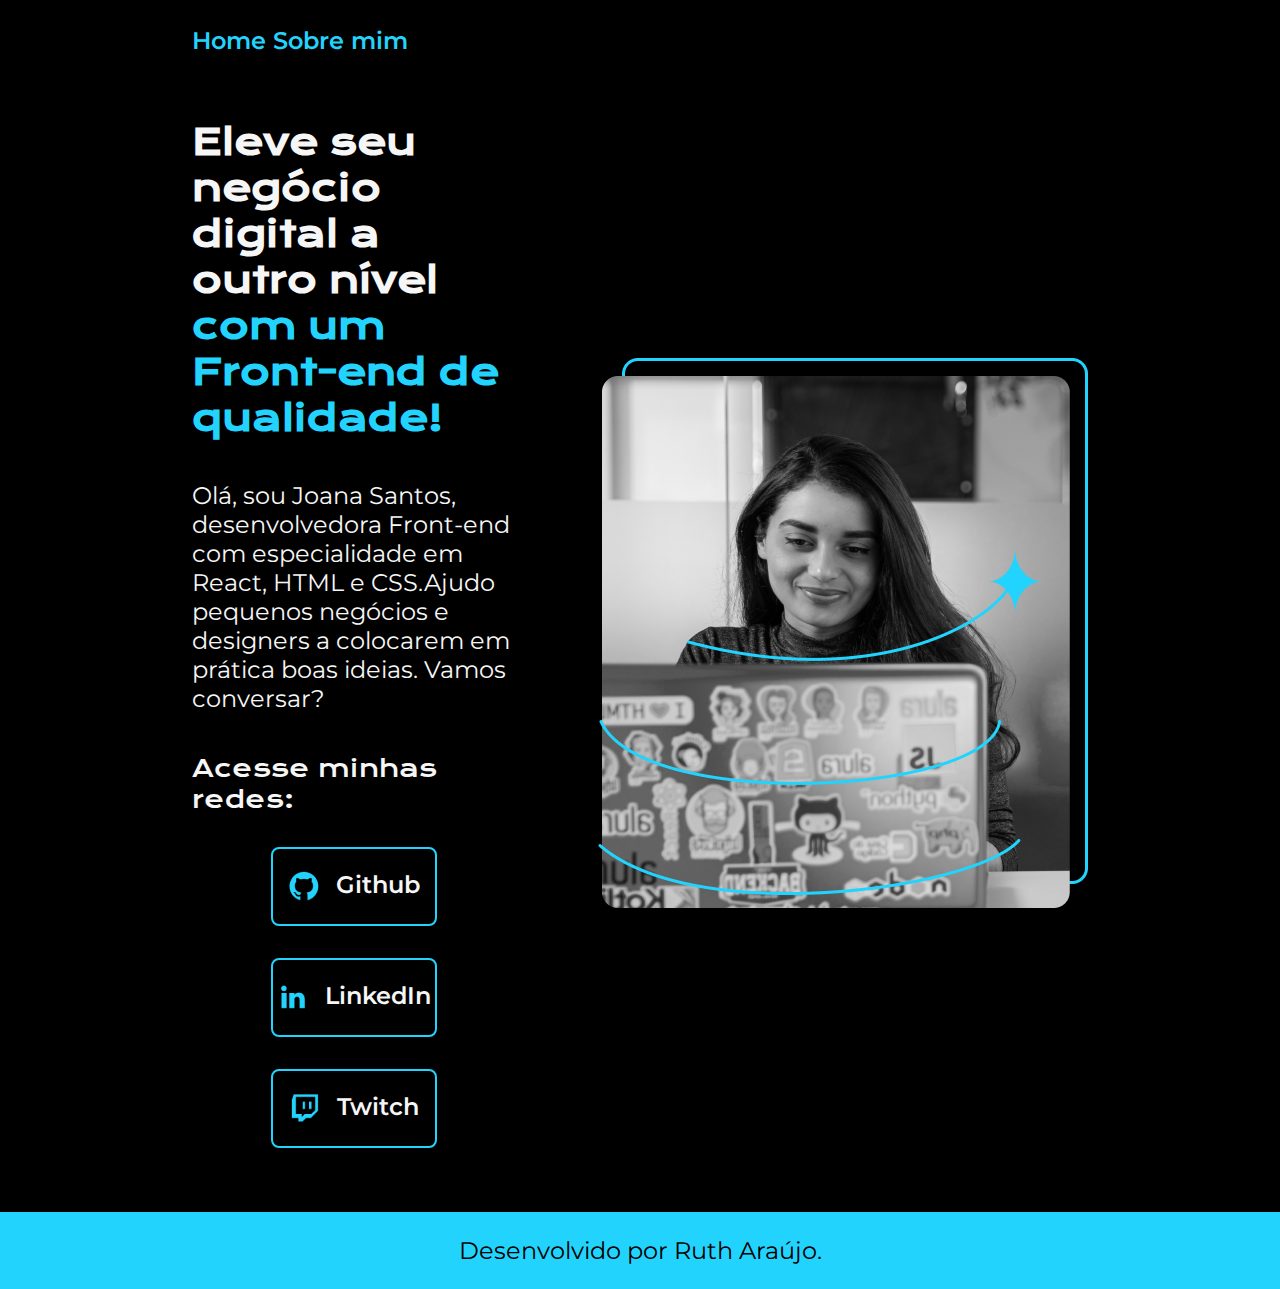
<file: index.html>
<!DOCTYPE html>
<html lang="pt-br">
<head>
    <meta charset="UTF-8">
    <meta http-equiv="X -UA-Compatible" content="IE -edge">
    <meta name="viewport" content="width=device-width, initial-scale=1.0">
    
    <title>Projeto inicial</title>

    <link rel="stylesheet" href="./styles/style.css">
    <!-- linkando a relação de stylecheet (folha de estilo) com referência (href) ao arquivo CSS-->
     <!-- ou seja, interligando o arquivo HTML e o CSS-->
</head>
<body>
        <header class="cabeçalho">
            <nav class="cabeçalho__menu">
              <a class="cabeçalho_menu_link" href="index.html">Home</a>
              <a class="cabeçalho_menu_link" href="about.html">Sobre mim</a>
            </nav>
            <!-- links para você navegar na página -->
        </header> 
        <main class="apresentacao">
    
        <section class="apresentacao__conteudo">
            <h1 class="apresentacao__conteudo__titulo">Eleve seu negócio digital a outro nível
                <strong class="titulo-destaque">com um Front-end de qualidade!</strong></h1>
                <!--destaca o texto de forma mais forte-- <span> -->
                
                <p class="apresentacao__conteudo__texto">Olá, sou Joana Santos, desenvolvedora Front-end com especialidade em React, 
                HTML e CSS.Ajudo pequenos negócios e designers a colocarem em prática boas ideias. 
                Vamos conversar?</p>
                <div class="apresentacao__links">
                    <h2 class="apresentacao__links__subtitulo">Acesse minhas redes:</h2>
                    
                    <a class="apresentacao__links__botoes" href="https://www.github.com/">
                        <img class="apresentacao__img" src="./assets/Logo Github.png" alt="Logo do Github">
                        Github
                    </a>
                
                    <a class="apresentacao__links__botoes" href="https://www.linkedin.com">
                        <img src="./assets/Logo linkedin.png" alt="Logo do LinkedIn">
                        LinkedIn
                    </a>
                
                    <a class="apresentacao__links__botoes" href="#">
                        <img src="./assets/Logo Twitch.png" alt="Logo do Twitch">
                        Twitch
                    </a>
                </div>
                
            <!--tag âncora (hiperlink para ser direcionado a outro lugar - href)-->
        </div>
       <!-- divisão de argumentos - algo visual-->
    </section>
        <img src="./assets/Imagem Projeto.png" alt="Aluna Alura mexendo no computador">
    </main>
            <footer class="rodape">
                <p>Desenvolvido por Ruth Araújo.</p>
            </footer>
   
</body>
</html>
</file>
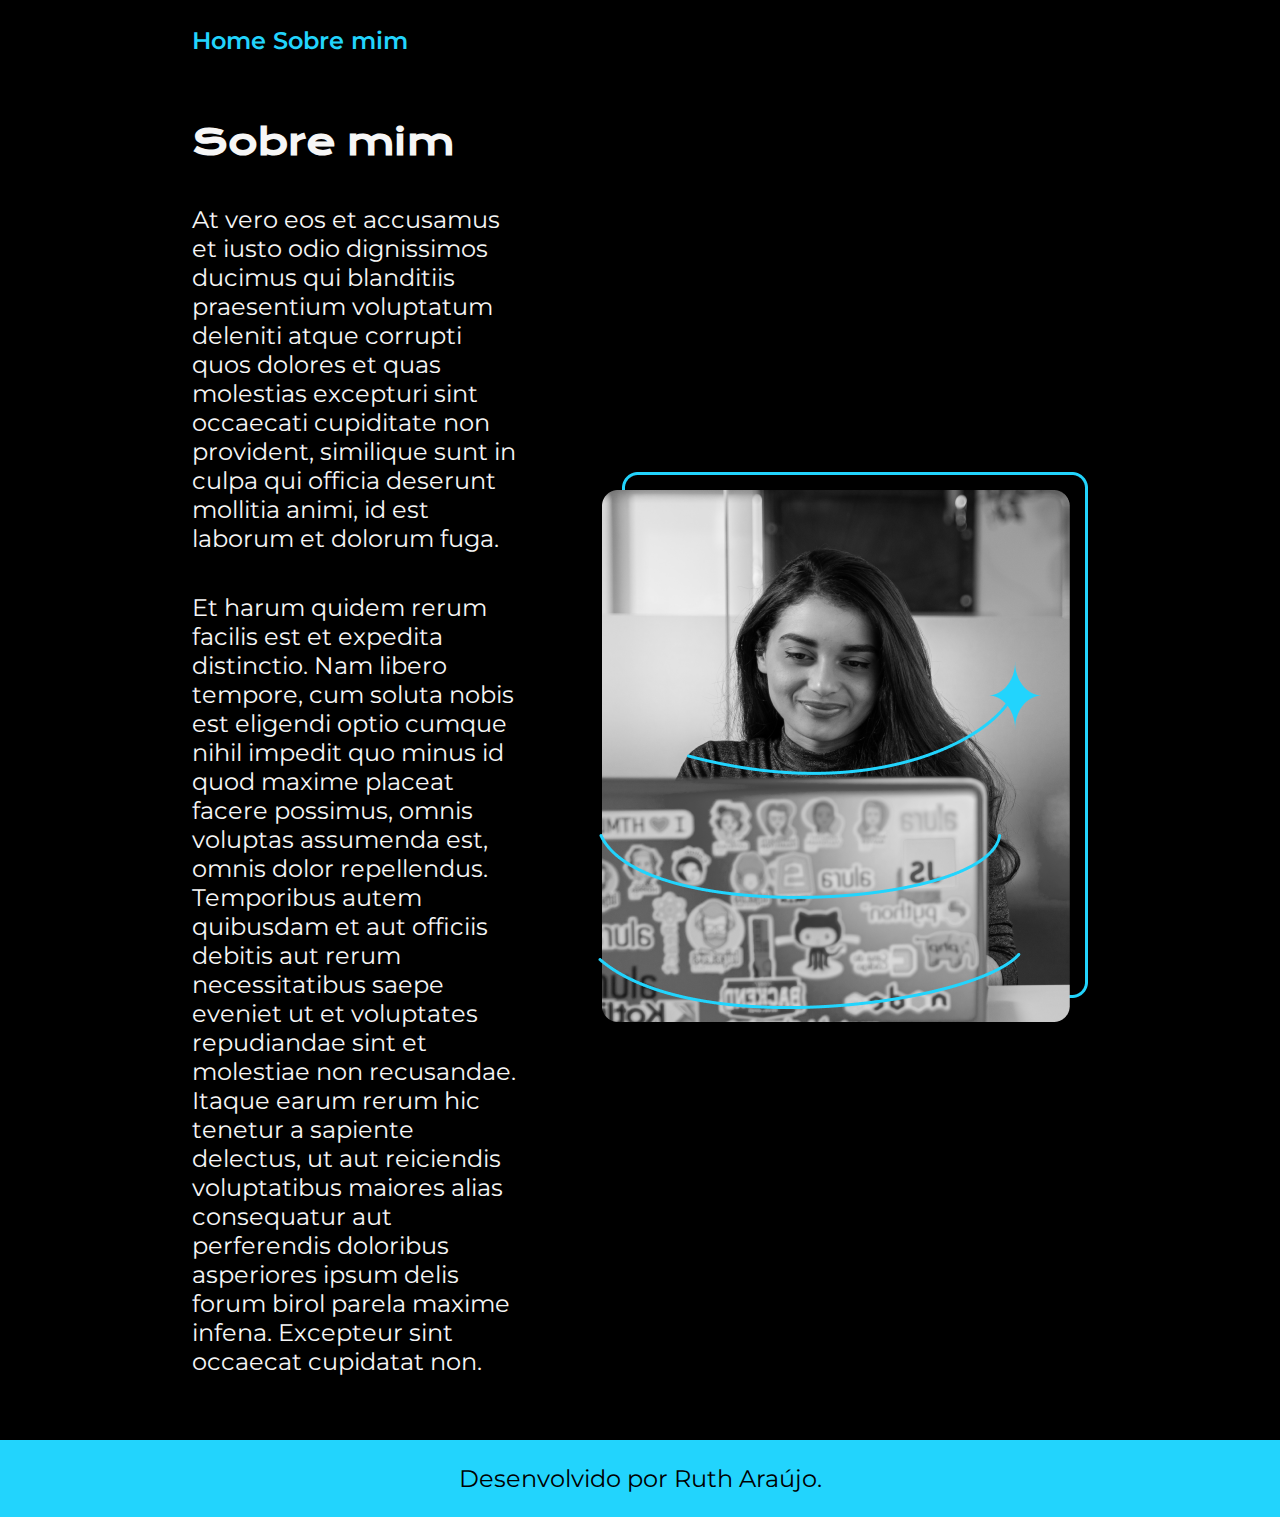
<file: about.html>
<!DOCTYPE html>
<html lang="pt-br">
<head>
    <meta charset="UTF-8">
    <meta name="viewport" content="width=device-width, initial-scale=1.0">
    <title>Sobre mim</title>
    <link rel="stylesheet" href="./styles/style.css">
</head>
<body>
    <header class="cabeçalho">
        <nav class="cabeçalho__menu">
          <a class="cabeçalho_menu_link" href="index.html">Home</a>
          <a class="cabeçalho_menu_link" href="about.html">Sobre mim</a>
        </nav>
        <!-- links para você navegar na página -->
    </header> 
   <main class="apresentacao">
<section class="apresentacao__conteudo">
    <h1 class="apresentacao__conteudo__titulo">Sobre mim</h1>
    <p class="apresentacao__conteudo__texto">At vero eos et accusamus et iusto odio dignissimos ducimus qui blanditiis praesentium 
        voluptatum deleniti atque corrupti quos dolores et quas molestias excepturi sint occaecati cupiditate non provident, 
        similique sunt in culpa qui officia deserunt mollitia animi, id est laborum et dolorum fuga.</p>
    <p class="apresentacao__conteudo__texto">Et harum quidem rerum facilis est et expedita distinctio. Nam libero tempore, cum soluta nobis est eligendi optio cumque nihil impedit quo minus id quod maxime placeat 
        facere possimus, omnis voluptas assumenda est, omnis dolor repellendus. Temporibus autem quibusdam et aut officiis debitis aut rerum necessitatibus saepe eveniet ut et voluptates repudiandae sint et molestiae non recusandae. Itaque earum rerum hic tenetur a sapiente delectus, ut aut reiciendis voluptatibus 
        maiores alias consequatur aut perferendis doloribus asperiores ipsum delis forum birol parela maxime infena. Excepteur sint occaecat cupidatat non.</p>
</section>
<img class="apresentacao__img"src="./assets/Imagem Projeto.png" alt="Foto da Joana Santos programando">



   </main>
   <footer class="rodape">
    <p>Desenvolvido por Ruth Araújo.</p>
</footer>
</body>
</html>
</file>
<file: styles/style.css>
@import url('https://fonts.googleapis.com/css2?family=Krona+One&family=Montserrat:ital,wght@0,100..900;1,100..900&display=swap" rel="stylesheet"');

:root {
    --cor-primaria: #000000;
    --cor-secundaria: #F6F6F6;
    --cor-terciaria: #22D4FD;
    --cor-hover: #272727;
    --fonte-primaria: 'Krona One', sans-serif;
    --fonte-secundaria: 'Montserrat', sans-serif; }
    /* adicionando elemento raiz do HTML com root e definindo as cores em variáveis CSS */
    * {
    margin: 0;
    padding: 0;
} 
/* alterações do box model (padrão da página) , resetar o css */

body {
box-sizing: border-box;
background-color: var(--cor-primaria);
color: var(--cor-secundaria);
}

.cabeçalho  {
padding: 2% 0%  0% 15%;
}

.cabeçalho__menu{
    font-family: var(--fonte-secundaria);
    font-size: 1.5rem;
    font-weight: 600;
    color: var(--cor-terciaria);
    text-decoration: none;
}

.cabeçalho_menu_link {
font-family: 'Montserrat', sans-serif;
font-size: 1.5rem;
font-weight: 600;
color: #22D4FD;
text-decoration: none;

}

.apresentacao {
    padding: 5% 15%;
    display: flex;
    align-items: center;
    justify-content:space-between;
    gap:82px;

}

.apresentacao__conteudo {
    width:50%;
    display:flex;
    flex-direction: column;
    gap: 40px;
}

.apresentacao__conteudo__titulo {
    font-size: 2.25rem;
    font-family: var(--fonte-primaria);
}
/* alterando de px pra rem para a tela se adequar as preferências visuais do navegador
 definidas pelo usuário*/

.titulo-destaque {
    /*classe do html no css*/
    color:var(--cor-terciaria); 
    }
   
.apresentacao__conteudo__texto {
    font-size: 1.5rem;
    font-family: var(--fonte-secundaria);
}
.apresentacao__links{
    display: flex;
    flex-direction: column;
    justify-content:space-between;
    align-items: center;
    gap: 32px;
}

.apresentacao__links__subtitulo {
    font-family: var(--fonte-primaria);
    font-weight: 400;
    font-size: 1.5rem;
}
.apresentacao__links__botoes {
    display: flex;
    justify-content: center;
    gap: 16px;
    border: 2px solid var(--cor-terciaria);
    width: 50%;
    text-align: center;
    border-radius: 8px;
    font-size: 1.5rem;
    font-weight: 600;
    padding: 21.5px 0;
    text-decoration: none;
    color: var(--cor-secundaria);
    font-family: var(--fonte-secundaria);
}
.apresentacao__links__botoes:hover {
background-color: var(--cor-hover);

}
.apresentacao_img {
width: 50%;

}
.rodape{
    color: var(--cor-primaria);
    background-color: var(--cor-terciaria);
    padding: 24px;
    text-align: center;
    font-family: var(--fonte-secundaria);
    font-size: 1.5rem;
    font-weight: 400;
}
 @media(max-width: 1023px ){

 .cabeçalho {
    padding: 10%;
}

 .cabeçalho__menu {

    justify-content: center;
}

.apresentacao {
    flex-direction: column-reverse;
    padding: 5%;
}

.apresentacao__conteudo{
    width:auto;
}
 }
/* utilização de media queries para adaptar a página em dispositivos menores  */
</file>
